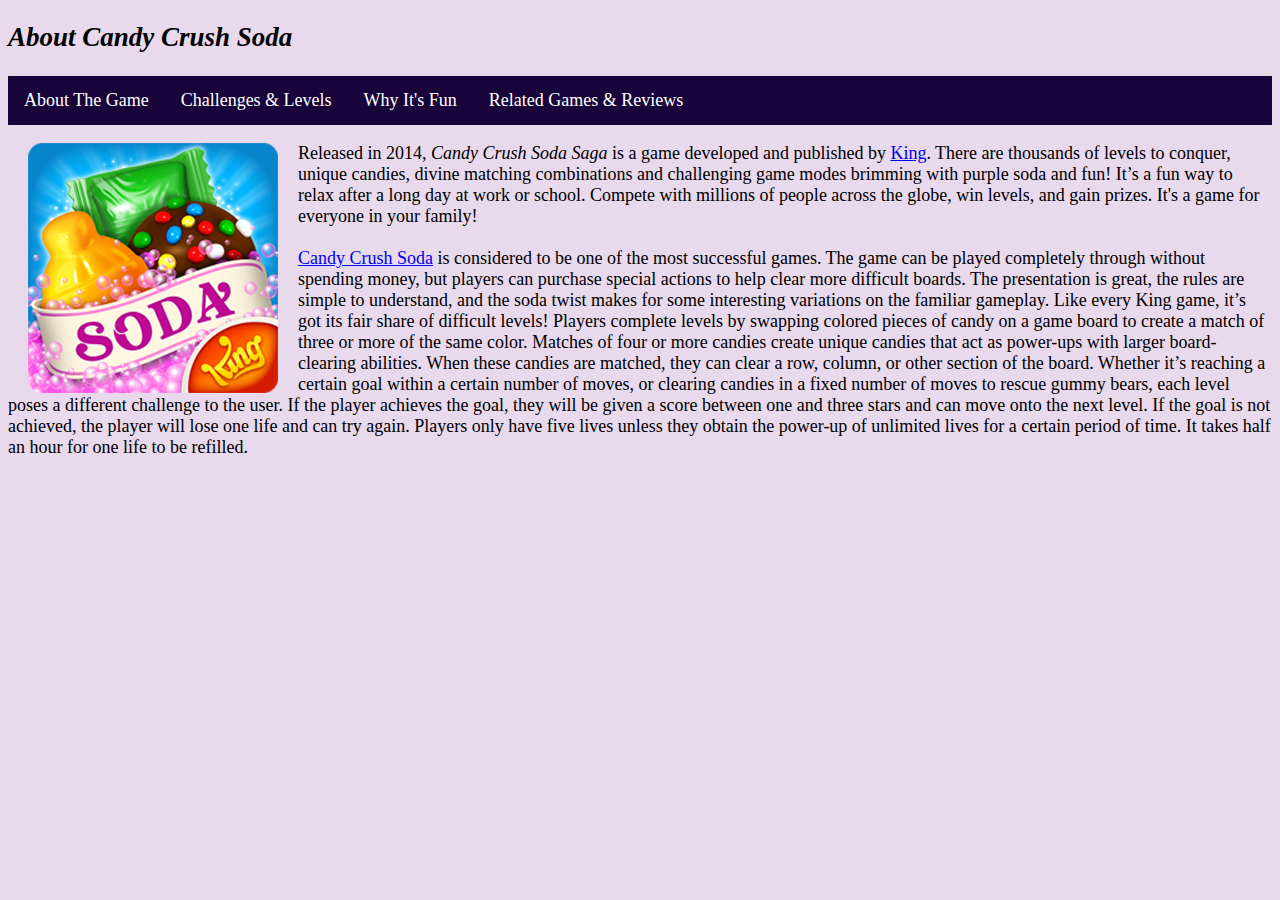
<file: index.html>
<!DOCTYPE html>
<html>
    <head>
        <title>Candy Crush Soda Saga</title>
        <link href="styles.css" type="text/css" rel="stylesheet">
    </head>

    <h2><i>About Candy Crush Soda</i></h2>

    <body>
        <ul>
            <li><a class="active" href="">About The Game</a></li>
            <li><a href="levels.html">Challenges & Levels</a></li>
            <li><a href="fun.html">Why It's Fun</a></li>
            <li><a href="get.html">Related Games & Reviews</a></li>
            
        </ul>
        
        <p>
        <img src="Logo.png" alt="Logo" width="250" height="250" align="left" hspace="20">
       
        Released in 2014, <i>Candy Crush Soda Saga</i> is a game developed and published by <a href="https://discover.king.com/about/" target="_blank">King</a>.
        There are thousands of levels to conquer, unique candies, divine matching combinations and challenging game modes brimming with purple soda and fun! 
        It’s a fun way to relax after a long day at work or school. Compete with millions of people across the globe, win levels, and gain prizes. 
        It's a game for everyone in your family! <br/> <br/>
        
        <a href="https://king.com/game/candycrushsoda" target="_blank">Candy Crush Soda</a> is considered to be one of the most successful games. The game can be played completely through without spending money, 
        but players can purchase special actions to help clear more difficult boards. The presentation is great, the rules are simple to understand, 
        and the soda twist makes for some interesting variations on the familiar gameplay. Like every King game, it’s got its fair share of difficult levels!
        Players complete levels by swapping colored pieces of candy on a game board to create a match of three or more of the same color. 
        Matches of four or more candies create unique candies that act as power-ups with larger board-clearing abilities. When these candies are matched, 
        they can clear a row, column, or other section of the board. Whether it’s reaching a certain goal within a certain number of moves, or clearing candies in a fixed number of moves to rescue gummy bears, 
        each level poses a different challenge to the user. If the player achieves the goal, they will be given a score between one and three stars and can move onto the next level. If the goal is not achieved, 
        the player will lose one life and can try again. Players only have five lives unless they obtain the power-up of unlimited lives for a certain period of time. It takes half an hour for one life to be refilled.
        </p>


        


    </body>
</html>
</file>
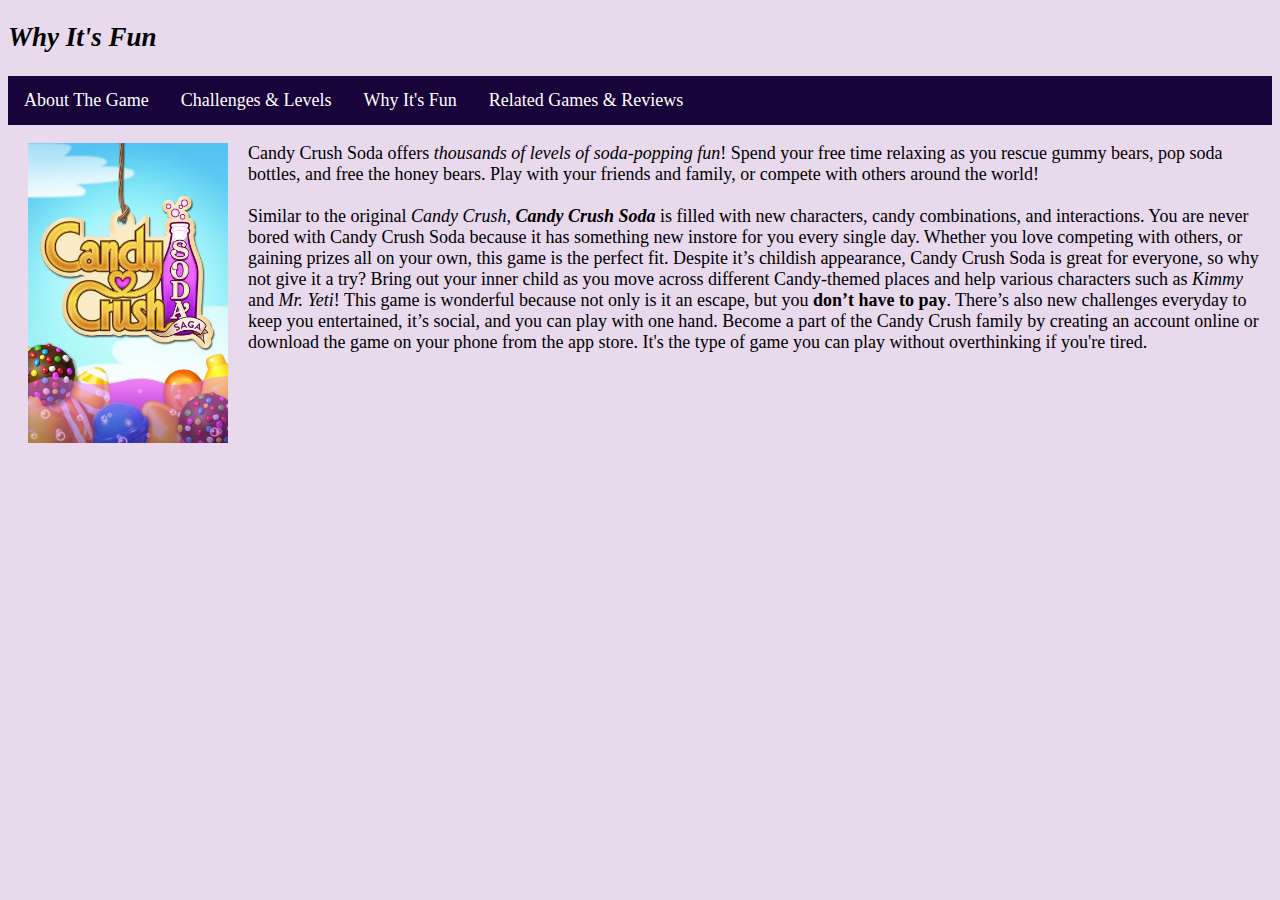
<file: fun.html>
<!DOCTYPE html>
<html>
    <head>
        <title>Why It's Fun</title>
        <link href="styles.css" type="text/css" rel="stylesheet">
    </head>

    <h2><i>Why It's Fun</i></h2>

    <body>
        <ul>
            <li><a href="index.html">About The Game</a></li>
            <li><a href="levels.html">Challenges & Levels</a></li>
            <li><a class="active">Why It's Fun</a></li>
            <li><a href="get.html">Related Games & Reviews</a></li>
            
        </ul>

        <p>
        
        <img src="screen.png" alt="screen" width="200" height="300" align="left" hspace="20">
        
        Candy Crush Soda offers <i>thousands of levels of soda-popping fun</i>! Spend your free time relaxing as you rescue gummy bears, pop soda bottles, and free the honey bears. 
        Play with your friends and family, or compete with others around the world! <br/> <br/>

        Similar to the original <i>Candy Crush</i>, <i><b>Candy Crush Soda</b></i> is filled with new characters, candy combinations, and interactions. You are never bored with Candy Crush Soda because it has something new instore for you every single day. 
        Whether you love competing with others, or gaining prizes all on your own, this game is the perfect fit. Despite it’s childish appearance, Candy Crush Soda is great for everyone, so why not give it a try? 
        Bring out your inner child as you move across different Candy-themed places and help various characters such as <i>Kimmy</i> and <i>Mr. Yeti</i>!
        This game is wonderful because not only is it an escape, but you <b>don’t have to pay</b>. There’s also new challenges everyday to keep you entertained, it’s social, and you can play with one hand.
        Become a part of the Candy Crush family by creating an account online or download the game on your phone from the app store. It's the type of game you can play without overthinking if you're tired.
        </p>

    </body>
</html>
</file>
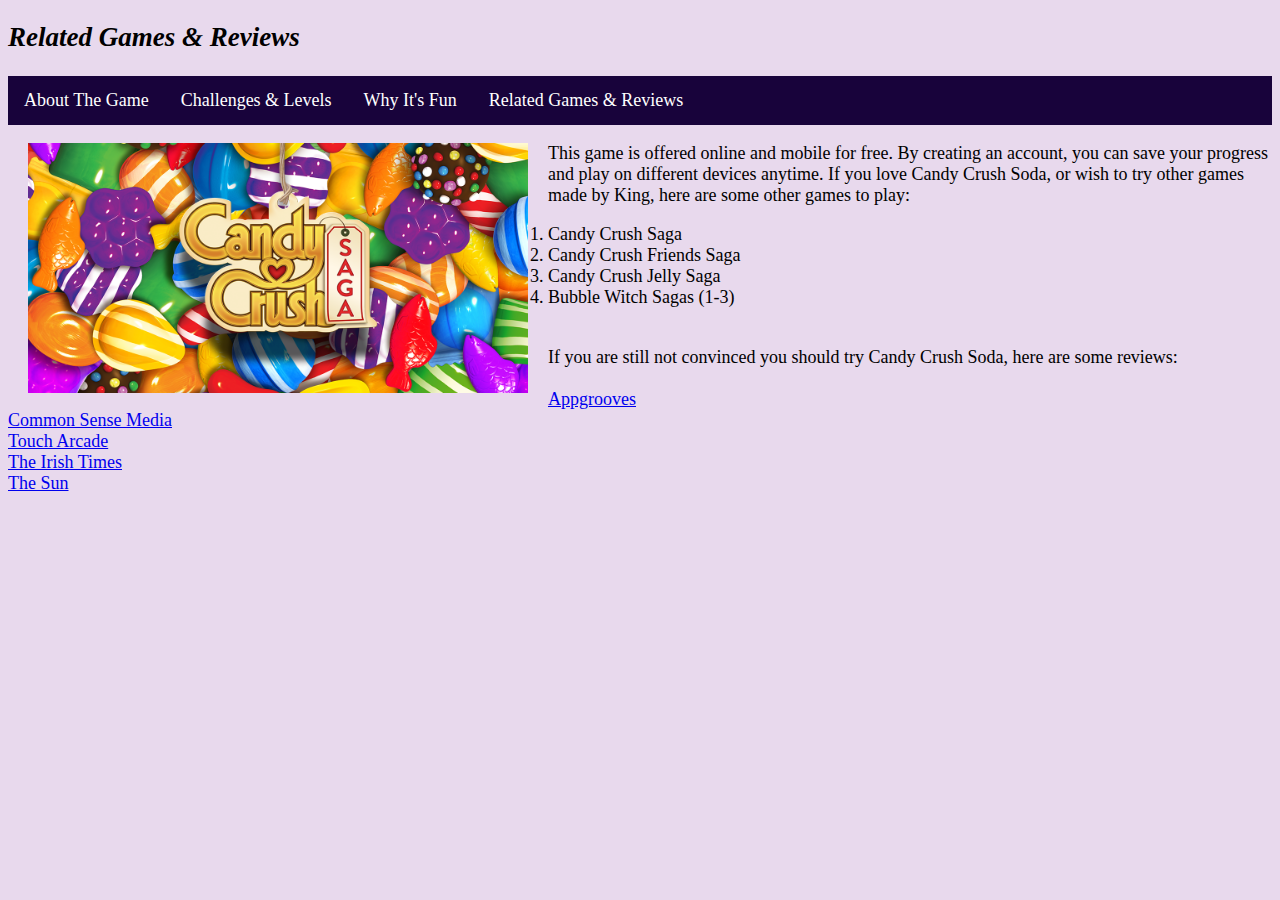
<file: get.html>
<!DOCTYPE html>
<html>
    <head>
        <title>Related Games & Reviews</title>
        <link href="styles.css" type="text/css" rel="stylesheet">
    </head>

    <h2><i>Related Games & Reviews</i></h2>

    <body>
        <ul>
            <li><a href="index.html">About The Game</a></li>
            <li><a href="levels.html">Challenges & Levels</a></li>
            <li><a href="fun.html">Why It's Fun</a></li>
            <li><a class="active">Related Games & Reviews</a></li>
            
        </ul>

        <p>

        <img src="candycrush.png" alt="CandyCrush" width="500" height="250" align="left" hspace="20">
        This game is offered online and mobile for free. By creating an account, you can save your progress and play on different devices anytime. 
        If you love Candy Crush Soda, or wish to try other games made by King, here are some other games to play: </br>
        
        <ol>
            <li>Candy Crush Saga</li> </br>
            <li>Candy Crush Friends Saga</li> </br>
            <li>Candy Crush Jelly Saga</li> </br>
            <li>Bubble Witch Sagas (1-3)</li> </br> </br>
        </ol>

        If you are still not convinced you should try Candy Crush Soda, here are some reviews: </br> </br>
            <a href="https://appgrooves.com/app/candy-crush-soda-saga-by-kingcom-limited/negative" target="_blank">Appgrooves</a> </br>
            <a href="https://www.commonsensemedia.org/app-reviews/candy-crush-soda-saga" target="_blank">Common Sense Media</a> </br>
            <a href="https://toucharcade.com/2014/11/12/candy-crush-soda-saga-review/" target="_blank">Touch Arcade</a> </br>
            <a href="https://www.irishtimes.com/culture/games/game-reviews/candy-crush-soda-saga-game-review-1.2017163" target="_blank">The Irish Times</a> </br>
            <a href="https://www.thesun.co.uk/archives/news/447361/review-candy-crush-soda-saga/" target="_blank">The Sun</a> </br>
      

        </p>

    </body>
</html>
</file>
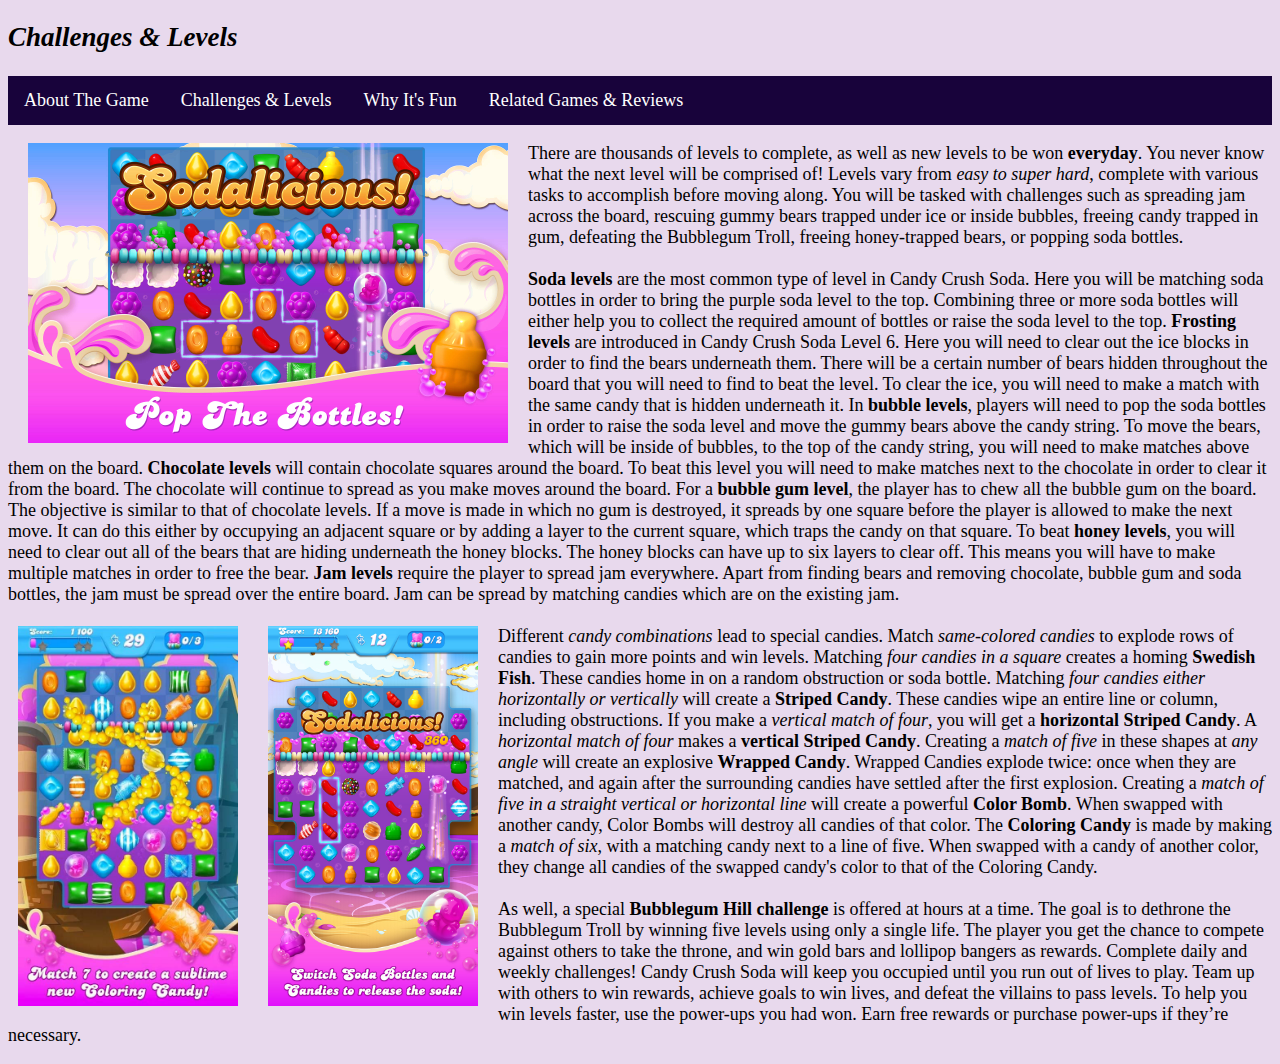
<file: levels.html>
<!DOCTYPE html>
<html>
    <head>
        <title>Challenges & Levels</title>
        <link href="styles.css" type="text/css" rel="stylesheet">
    </head>

    <h2><i>Challenges & Levels</i></h2>

    <body>
        <ul>
            <li><a href="index.html">About The Game</a></li>
            <li><a class="active">Challenges & Levels</a></li>
            <li><a href="fun.html">Why It's Fun</a></li>
            <li><a href="get.html">Related Games & Reviews</a></li>
            
        </ul>

        <p>

        <img src="Soda.png" alt="Soda" width="480" height="300" align="left" hspace="20">
            
        There are thousands of levels to complete, as well as new levels to be won <b>everyday</b>. You never know what the next level will be comprised of! Levels vary from <i>easy to super hard</i>, 
        complete with various tasks to accomplish before moving along. You will be tasked with challenges such as spreading jam across the board, rescuing gummy bears trapped under ice or inside bubbles, 
        freeing candy trapped in gum, defeating the Bubblegum Troll, freeing honey-trapped bears, or popping soda bottles. </br> </br>
        
        <b>Soda levels</b> are the most common type of level in Candy Crush Soda. Here you will be matching soda bottles in order to bring the purple soda level to the top. 
        Combining three or more soda bottles will either help you to collect the required amount of bottles or raise the soda level to the top. <b>Frosting levels</b> are introduced in Candy Crush Soda Level 6.  
        Here you will need to clear out the ice blocks in order to find the bears underneath them. There will be a certain number of bears hidden throughout the board that you will need to find to beat the level. 
        To clear the ice, you will need to make a match with the same candy that is hidden underneath it. In <b>bubble levels</b>, players will need to pop the soda bottles in order to raise the soda level and move the gummy bears above the candy string. 
        To move the bears, which will be inside of bubbles, to the top of the candy string, you will need to make matches above them on the board. <b>Chocolate levels</b> will contain chocolate squares around the board. 
        To beat this level you will need to make matches next to the chocolate in order to clear it from the board.  The chocolate will continue to spread as you make moves around the board. For a <b>bubble gum level</b>, the player has to chew all the bubble gum on the board. 
        The objective is similar to that of chocolate levels. If a move is made in which no gum is destroyed, it spreads by one square before the player is allowed to make the next move. It can do this either by occupying an adjacent square or by adding a layer to the current square, 
        which traps the candy on that square. To beat <b>honey levels</b>, you will need to clear out all of the bears that are hiding underneath the honey blocks.  The honey blocks can have up to six layers to clear off.  This means you will have to make multiple matches in order to free the bear. 
        <b>Jam levels</b> require the player to spread jam everywhere. Apart from finding bears and removing chocolate, bubble gum and soda bottles, the jam must be spread over the entire board. Jam can be spread by matching candies which are on the existing jam. <br/> <br/>

        <img src="Candy.png" alt="Candy" width="220" height="380" align="left" hspace="10"> <img src="Combinations.png" alt="Combinations" width="210" height="380" align="left" hspace="20"> Different <i>candy combinations</i> lead to special candies. Match <i>same-colored candies</i> to explode rows of candies to gain more points and win levels. Matching <i>four candies in a square</i> creates a homing <b>Swedish Fish</b>.
        These candies home in on a random obstruction or soda bottle. Matching <i>four candies either horizontally or vertically</i> will create a <b>Striped Candy</b>. These candies wipe an entire line or column, including obstructions. If you make a <i>vertical match of four</i>, you will get a <b>horizontal Striped Candy</b>. 
        A <i>horizontal match of four</i> makes a <b>vertical Striped Candy</b>. Creating a <i>match of five</i> in these shapes at <i>any angle</i> will create an explosive <b>Wrapped Candy</b>. Wrapped Candies explode twice: once when they are matched, and again after the surrounding candies have settled after the first explosion. 
        Creating a <i>match of five in a straight vertical or horizontal line</i> will create a powerful <b>Color Bomb</b>. When swapped with another candy, Color Bombs will destroy all candies of that color. The <b>Coloring Candy</b> is made by making a <i>match of six</i>, with a matching candy next to a line of five. 
        When swapped with a candy of another color, they change all candies of the swapped candy's color to that of the Coloring Candy. <br/> <br/>
        
        As well, a special <b>Bubblegum Hill challenge</b> is offered at hours at a time. The goal is to dethrone the Bubblegum Troll by winning five levels using only a single life. The player you get the chance to compete against others to take the throne, and win gold bars and lollipop bangers as rewards.
        Complete daily and weekly challenges! Candy Crush Soda will keep you occupied until you run out of lives to play. Team up with others to win rewards, achieve goals to win lives, and defeat the villains to pass levels. To help you win levels faster, use the power-ups you had won. 
        Earn free rewards or purchase power-ups if they’re necessary.
        </p>

    </body>
</html>
</file>
<file: styles.css>
ul {
    list-style-type: none;
    margin: 0;
    padding: 0;
    overflow: hidden;
    background-color: rgb(24, 3, 59);
    position: -webkit-sticky; /* Safari */
    position: sticky;
    top: 0;
  }
  
  li {
    float: left;
  }
  
  li a {
    display: block;
    color: white;
    text-align: center;
    padding: 14px 16px;
    text-decoration: none;
  }
  
  li a:hover {
    background-color: rgb(69, 26, 75);
  }

  p.a {
    margin: 0px 0;
  }
  
  p.b {
    margin: 30px 0;
  }

  ol a{
    padding: 10px 10px;
  }

  body {
    background-color: rgba(223, 202, 230, 0.726);
    font-size: 18px;
  }
</file>
